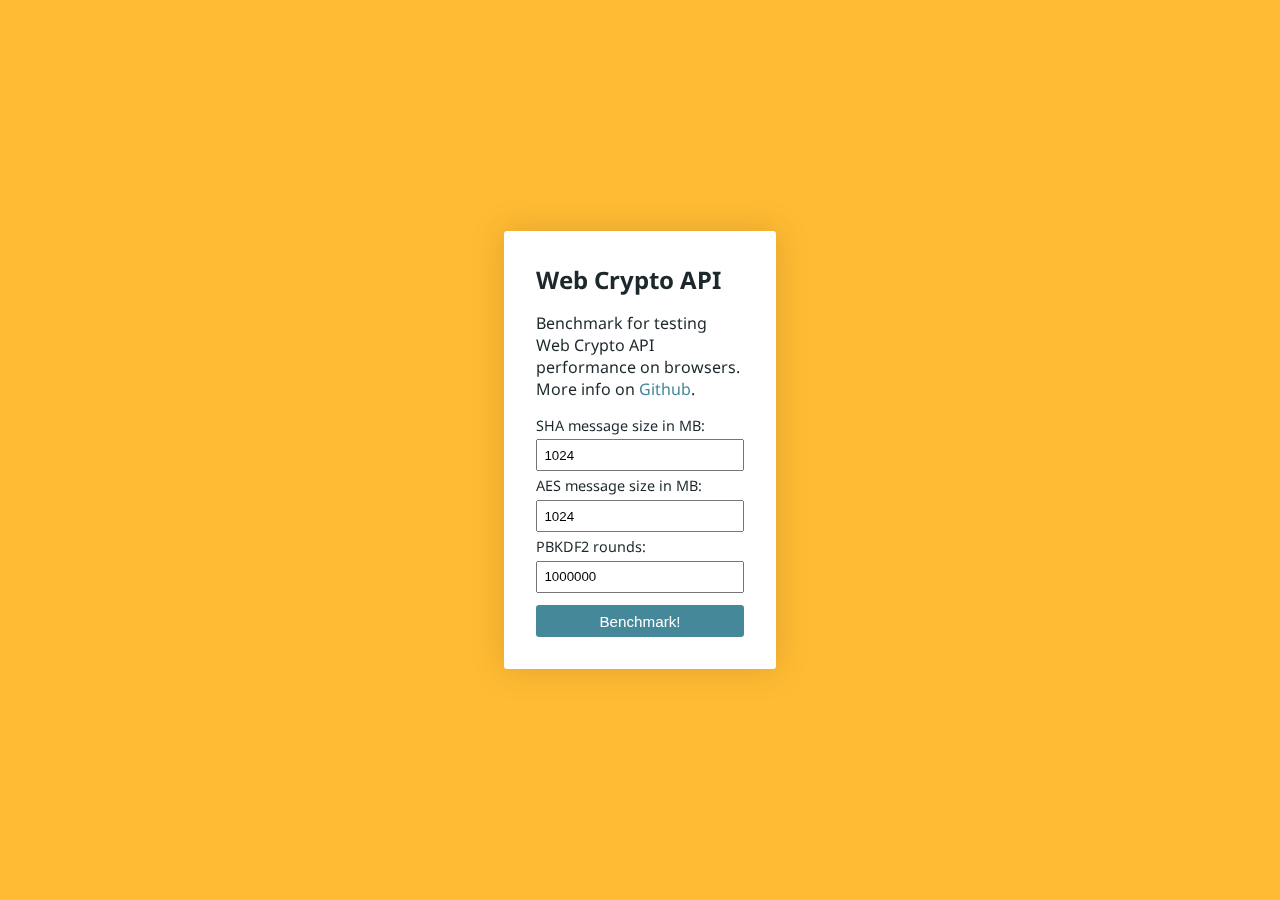
<file: index.html>
<!DOCTYPE html>
<html lang="en">
<head>
    <meta charset="UTF-8">
    <meta http-equiv="X-UA-Compatible" content="IE=edge">
    <meta name="viewport" content="width=device-width, initial-scale=1.0">
    <title>Web Crypto API benchmark</title>
    <link href="https://fonts.googleapis.com/css2?family=Noto+Sans:wght@400;700&amp;family=Ubuntu:wght@700&amp;display=swap" rel="stylesheet">
    <link rel="stylesheet" type="text/css" href="./style.css">
</head>
<body>
    <form method="get" action="./results.html">
        <h1>Web Crypto API</h1>
        <p>Benchmark for testing Web Crypto API performance on browsers. More info on <a href="https://github.com/pedropaulosuzuki/WebCryptoAPIBenchmark">Github</a>.</p>
        <label for="SHA-size">SHA message size in MB:</label><input id="SHA-size" name="SHA-size" type="number" min="1" value="1024">
        <label for="AES-size">AES message size in MB:</label><input id="AES-size" name="AES-size" type="number" min="1" value="1024">
        <label for="PBKDF2-rounds">PBKDF2 rounds:</label><input id="PBKDF2-rounds" name="PBKDF2-rounds" type="number" min="1" value="1000000">
        <input type="submit" value="Benchmark!">
    </form>
</body>
</html>
</file>
<file: style.css>
body {
    margin: 0;
    padding: 0;
    border: 0;
    width: 100vw;
    height: 100vh;

    display: flex;
    align-items: center;
    justify-content: center;

    background-color: #fb3;
    color: #1c282b;
    font-family: 'Noto Sans', sans-serif;
}

form {
    margin: 0;
    padding: 2rem;
    border: 0;
    border-radius: 0.2rem;
    width: 13rem;
    height: auto;

    display: flex;
    flex-direction: column;
    align-items: center;
    justify-content: flex-start;

    background-color: #fff;
    filter: drop-shadow(0 0 1rem #0002);
}

form h1 {
    margin: 0;
    width: 100%;

    font-size: 1.5rem;
}

form h2 {
    margin: 0;
    width: 100%;

    font-size: 1.05rem;
}

form a {
    text-decoration: none;
    color: #489;
}

form p {
    margin: 1rem 0;
    width: 100%;
    font-size: 1.0rem;
}

form ul {
    margin: 0.2rem 0 1.2rem;
    padding: 0;
    border: 0;
    width: 100%;
    list-style: none;
}

form ul li{
    width: 100%;
    display: flex;
    align-items: center;
    justify-content: space-between;
}

form ul li span{
    width: auto;
}

form span {
    width: 100%;
    font-size: 0.9rem;
}

form label {
    width: 100%;
    font-size: 0.9rem;
}

form input {
    margin: 0.3rem 0;
    padding: 0 0.4rem;
    width: 100%;
    height: 2rem;
    box-sizing: border-box;
}

form input[type="submit"] {
    margin: 0.5rem 0 0;
    border: 0;
    border-radius: 0.2rem;
    cursor: pointer;
    font-size: 0.95rem;
    color: #fff;
    background-color: #489;
}
</file>
